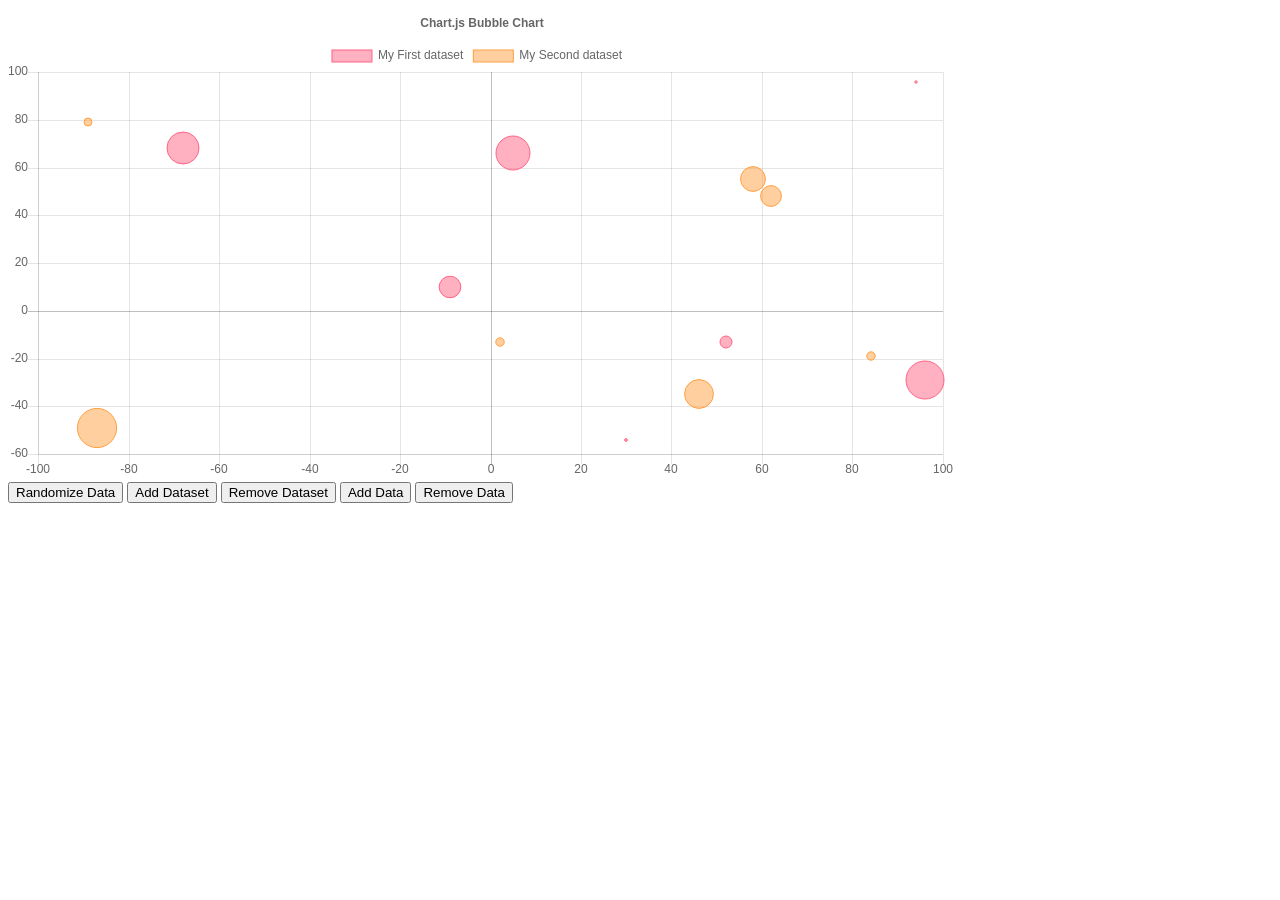
<file: TerrorismFlask/app/static/radar/samples/bubble.html>
<!doctype html>
<html>

<head>
    <title>Bubble Chart</title>
    <script src="../Chart.bundle.js"></script>
    <script src="utils.js"></script>
    <style type="text/css">
    canvas{
        -moz-user-select: none;
        -webkit-user-select: none;
        -ms-user-select: none;
    }
    </style>
</head>

<body>
    <div id="container" style="width: 75%;">
        <canvas id="canvas"></canvas>
    </div>
    <button id="randomizeData">Randomize Data</button>
    <button id="addDataset">Add Dataset</button>
    <button id="removeDataset">Remove Dataset</button>
    <button id="addData">Add Data</button>
    <button id="removeData">Remove Data</button>
    <script>
        var DEFAULT_DATASET_SIZE = 7;

        var addedCount = 0;
        var color = Chart.helpers.color;
        var bubbleChartData = {
            animation: {
                duration: 10000
            },
            datasets: [{
                label: "My First dataset",
                backgroundColor: color(window.chartColors.red).alpha(0.5).rgbString(),
                borderColor: window.chartColors.red,
                borderWidth: 1,
                data: [{
                    x: randomScalingFactor(),
                    y: randomScalingFactor(),
                    r: Math.abs(randomScalingFactor()) / 5,
                }, {
                    x: randomScalingFactor(),
                    y: randomScalingFactor(),
                    r: Math.abs(randomScalingFactor()) / 5,
                }, {
                    x: randomScalingFactor(),
                    y: randomScalingFactor(),
                    r: Math.abs(randomScalingFactor()) / 5,
                }, {
                    x: randomScalingFactor(),
                    y: randomScalingFactor(),
                    r: Math.abs(randomScalingFactor()) / 5,
                }, {
                    x: randomScalingFactor(),
                    y: randomScalingFactor(),
                    r: Math.abs(randomScalingFactor()) / 5,
                }, {
                    x: randomScalingFactor(),
                    y: randomScalingFactor(),
                    r: Math.abs(randomScalingFactor()) / 5,
                }, {
                    x: randomScalingFactor(),
                    y: randomScalingFactor(),
                    r: Math.abs(randomScalingFactor()) / 5,
                }]
            }, {
                label: "My Second dataset",
                backgroundColor: color(window.chartColors.orange).alpha(0.5).rgbString(),
                borderColor: window.chartColors.orange,
                borderWidth: 1,
                data: [{
                    x: randomScalingFactor(),
                    y: randomScalingFactor(),
                    r: Math.abs(randomScalingFactor()) / 5,
                }, {
                    x: randomScalingFactor(),
                    y: randomScalingFactor(),
                    r: Math.abs(randomScalingFactor()) / 5,
                }, {
                    x: randomScalingFactor(),
                    y: randomScalingFactor(),
                    r: Math.abs(randomScalingFactor()) / 5,
                }, {
                    x: randomScalingFactor(),
                    y: randomScalingFactor(),
                    r: Math.abs(randomScalingFactor()) / 5,
                }, {
                    x: randomScalingFactor(),
                    y: randomScalingFactor(),
                    r: Math.abs(randomScalingFactor()) / 5,
                }, {
                    x: randomScalingFactor(),
                    y: randomScalingFactor(),
                    r: Math.abs(randomScalingFactor()) / 5,
                }, {
                    x: randomScalingFactor(),
                    y: randomScalingFactor(),
                    r: Math.abs(randomScalingFactor()) / 5,
                }]
            }]
        };

        window.onload = function() {
            var ctx = document.getElementById("canvas").getContext("2d");
            window.myChart = new Chart(ctx, {
                type: 'bubble',
                data: bubbleChartData,
                options: {
                    responsive: true,
                    title:{
                        display:true,
                        text:'Chart.js Bubble Chart'
                    },
                    tooltips: {
                        mode: 'point'
                    }
                }
            });
        };

        document.getElementById('randomizeData').addEventListener('click', function() {
            bubbleChartData.datasets.forEach(function(dataset) {
                dataset.data = dataset.data.map(function() {
                    return {
                        x: randomScalingFactor(),
                        y: randomScalingFactor(),
                        r: Math.abs(randomScalingFactor()) / 5,
                    };
                });
            });
            window.myChart.update();
        });

        var colorNames = Object.keys(window.chartColors);
        document.getElementById('addDataset').addEventListener('click', function() {
            ++addedCount;
            var colorName = colorNames[bubbleChartData.datasets.length % colorNames.length];;
            var dsColor = window.chartColors[colorName];
            var newDataset = {
                label: "My added dataset " + addedCount,
                backgroundColor: color(dsColor).alpha(0.5).rgbString(),
                borderColor: dsColor,
                borderWidth: 1,
                data: []
            };

            for (var index = 0; index < DEFAULT_DATASET_SIZE; ++index) {
                newDataset.data.push({
                    x: randomScalingFactor(),
                    y: randomScalingFactor(),
                    r: Math.abs(randomScalingFactor()) / 5,
                });
            }

            bubbleChartData.datasets.push(newDataset);
            window.myChart.update();
        });

        document.getElementById('addData').addEventListener('click', function() {
            if (bubbleChartData.datasets.length > 0) {
                for (var index = 0; index < bubbleChartData.datasets.length; ++index) {
                    bubbleChartData.datasets[index].data.push({
                        x: randomScalingFactor(),
                        y: randomScalingFactor(),
                        r: Math.abs(randomScalingFactor()) / 5,
                    });
                }

                window.myChart.update();
            }
        });

        document.getElementById('removeDataset').addEventListener('click', function() {
            bubbleChartData.datasets.splice(0, 1);
            window.myChart.update();
        });

        document.getElementById('removeData').addEventListener('click', function() {
            bubbleChartData.datasets.forEach(function(dataset, datasetIndex) {
                dataset.data.pop();
            });

            window.myChart.update();
        });
    </script>
</body>

</html>
</file>
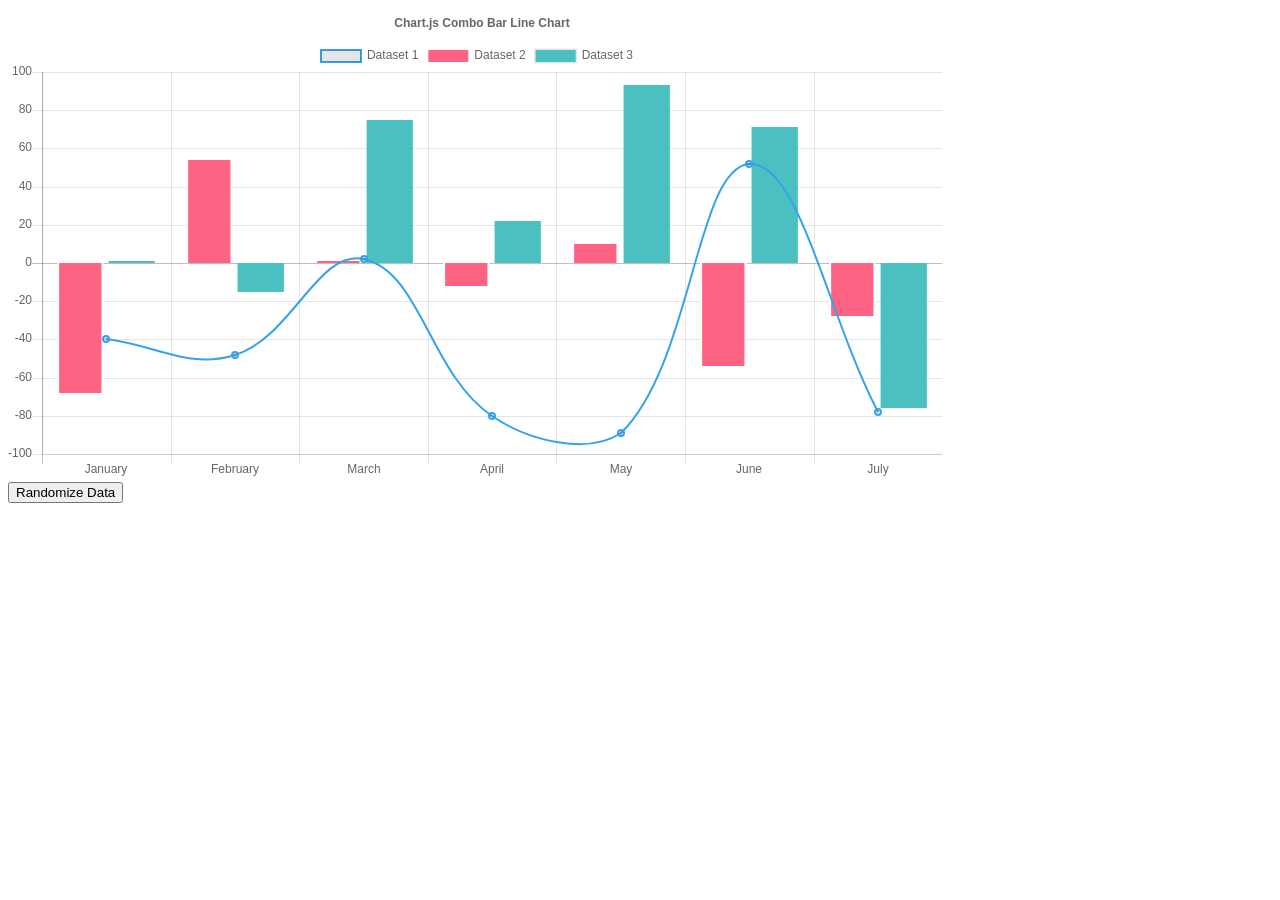
<file: TerrorismFlask/app/static/radar/samples/combo-bar-line.html>
<!doctype html>
<html>

<head>
    <title>Combo Bar-Line Chart</title>
    <script src="../Chart.bundle.js"></script>
    <script src="utils.js"></script>
    <style>
    canvas {
        -moz-user-select: none;
        -webkit-user-select: none;
        -ms-user-select: none;
    }
    </style>
</head>

<body>
    <div style="width: 75%">
        <canvas id="canvas"></canvas>
    </div>
    <button id="randomizeData">Randomize Data</button>
    <script>
        var chartData = {
            labels: ["January", "February", "March", "April", "May", "June", "July"],
            datasets: [{
                type: 'line',
                label: 'Dataset 1',
                borderColor: window.chartColors.blue,
                borderWidth: 2,
                fill: false,
                data: [
                    randomScalingFactor(), 
                    randomScalingFactor(), 
                    randomScalingFactor(), 
                    randomScalingFactor(), 
                    randomScalingFactor(), 
                    randomScalingFactor(), 
                    randomScalingFactor()
                ]
            }, {
                type: 'bar',
                label: 'Dataset 2',
                backgroundColor: window.chartColors.red,
                data: [
                    randomScalingFactor(), 
                    randomScalingFactor(), 
                    randomScalingFactor(), 
                    randomScalingFactor(), 
                    randomScalingFactor(), 
                    randomScalingFactor(), 
                    randomScalingFactor()
                ],
                borderColor: 'white',
                borderWidth: 2
            }, {
                type: 'bar',
                label: 'Dataset 3',
                backgroundColor: window.chartColors.green,
                data: [
                    randomScalingFactor(), 
                    randomScalingFactor(), 
                    randomScalingFactor(), 
                    randomScalingFactor(), 
                    randomScalingFactor(), 
                    randomScalingFactor(), 
                    randomScalingFactor()
                ]
            }]

        };
        window.onload = function() {
            var ctx = document.getElementById("canvas").getContext("2d");
            window.myMixedChart = new Chart(ctx, {
                type: 'bar',
                data: chartData,
                options: {
                    responsive: true,
                    title: {
                        display: true,
                        text: 'Chart.js Combo Bar Line Chart'
                    },
                    tooltips: {
                        mode: 'index',
                        intersect: true
                    }
                }
            });
        };

        document.getElementById('randomizeData').addEventListener('click', function() {
            chartData.datasets.forEach(function(dataset) {
                dataset.data = dataset.data.map(function() {
                    return randomScalingFactor();
                });
            });
            window.myMixedChart.update();
        });
    </script>
</body>

</html>
</file>
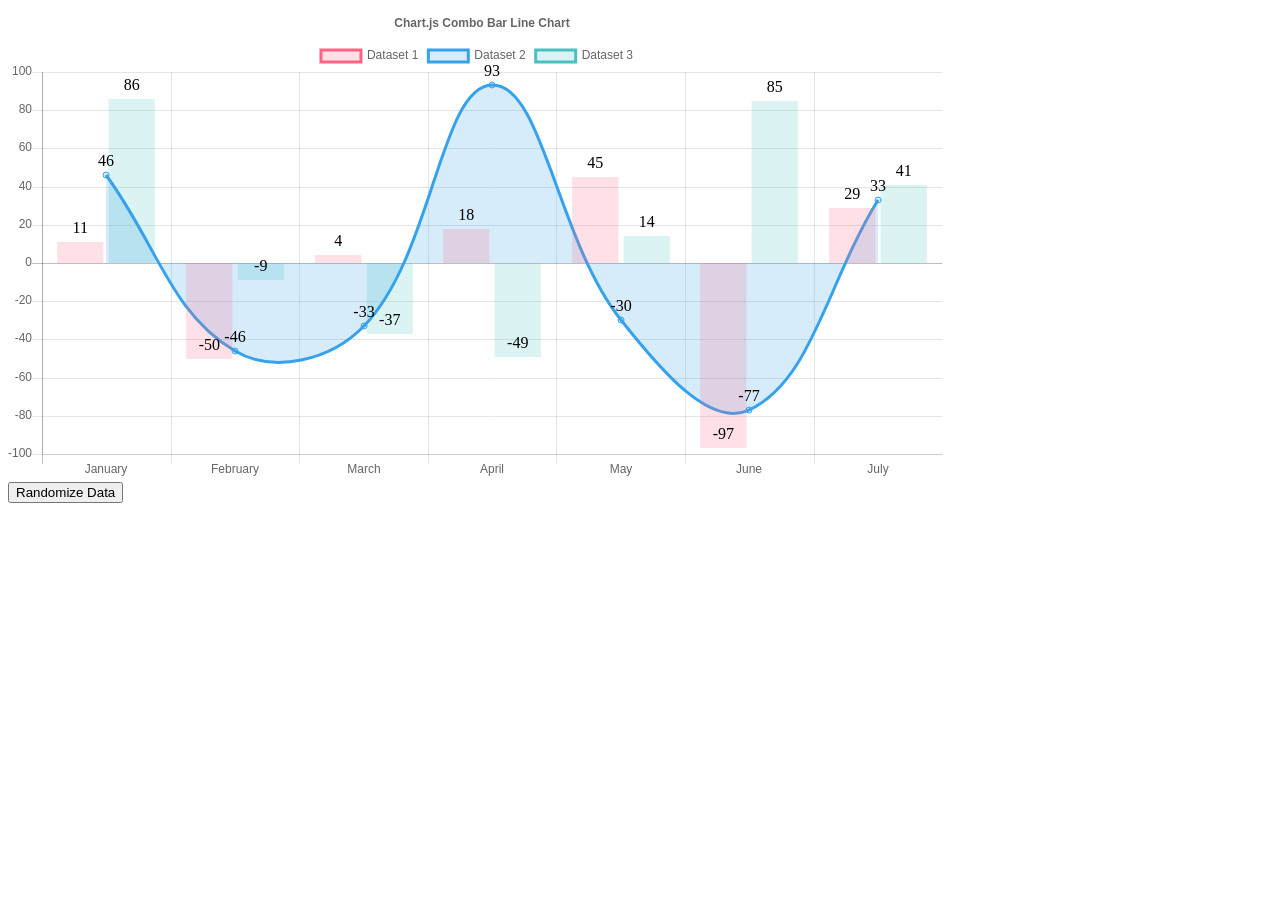
<file: TerrorismFlask/app/static/radar/samples/data_labelling.html>
<!doctype html>
<html>

<head>
    <title>Labelling Data Points</title>
    <script src="../Chart.bundle.js"></script>
    <script src="utils.js"></script>
    <style>
    canvas {
        -moz-user-select: none;
        -webkit-user-select: none;
        -ms-user-select: none;
    }
    </style>
</head>

<body>
    <div style="width: 75%">
        <canvas id="canvas"></canvas>
    </div>
    <button id="randomizeData">Randomize Data</button>
    <script>
        var color = Chart.helpers.color;
        var barChartData = {
            labels: ["January", "February", "March", "April", "May", "June", "July"],
            datasets: [{
                type: 'bar',
                label: 'Dataset 1',
                backgroundColor: color(window.chartColors.red).alpha(0.2).rgbString(),
                borderColor: window.chartColors.red,
                data: [
                    randomScalingFactor(), 
                    randomScalingFactor(), 
                    randomScalingFactor(), 
                    randomScalingFactor(), 
                    randomScalingFactor(),
                    randomScalingFactor(), 
                    randomScalingFactor()
                ]
            }, {
                type: 'line',
                label: 'Dataset 2',
                backgroundColor: color(window.chartColors.blue).alpha(0.2).rgbString(),
                borderColor: window.chartColors.blue,
                data: [
                    randomScalingFactor(), 
                    randomScalingFactor(), 
                    randomScalingFactor(), 
                    randomScalingFactor(), 
                    randomScalingFactor(),
                    randomScalingFactor(), 
                    randomScalingFactor()
                ]
            }, {
                type: 'bar',
                label: 'Dataset 3',
                backgroundColor: color(window.chartColors.green).alpha(0.2).rgbString(),
                borderColor: window.chartColors.green,
                data: [
                    randomScalingFactor(), 
                    randomScalingFactor(), 
                    randomScalingFactor(), 
                    randomScalingFactor(), 
                    randomScalingFactor(),
                    randomScalingFactor(), 
                    randomScalingFactor()
                ]
            }]
        };

        // Define a plugin to provide data labels
        Chart.plugins.register({
            afterDatasetsDraw: function(chartInstance, easing) {
                // To only draw at the end of animation, check for easing === 1
                var ctx = chartInstance.chart.ctx;

                chartInstance.data.datasets.forEach(function (dataset, i) {
                    var meta = chartInstance.getDatasetMeta(i);
                    if (!meta.hidden) {
                        meta.data.forEach(function(element, index) {
                            // Draw the text in black, with the specified font
                            ctx.fillStyle = 'rgb(0, 0, 0)';

                            var fontSize = 16;
                            var fontStyle = 'normal';
                            var fontFamily = 'Helvetica Neue';
                            ctx.font = Chart.helpers.fontString(fontSize, fontStyle, fontFamily);

                            // Just naively convert to string for now
                            var dataString = dataset.data[index].toString();

                            // Make sure alignment settings are correct
                            ctx.textAlign = 'center';
                            ctx.textBaseline = 'middle';

                            var padding = 5;
                            var position = element.tooltipPosition();
                            ctx.fillText(dataString, position.x, position.y - (fontSize / 2) - padding);
                        });
                    }
                });
            }
        });

        window.onload = function() {
            var ctx = document.getElementById("canvas").getContext("2d");
            window.myBar = new Chart(ctx, {
                type: 'bar',
                data: barChartData,
                options: {
                    responsive: true,
                    title: {
                        display: true,
                        text: 'Chart.js Combo Bar Line Chart'
                    },
                }
            });
        };

        document.getElementById('randomizeData').addEventListener('click', function() {
            barChartData.datasets.forEach(function(dataset) {
                dataset.data = dataset.data.map(function() { 
                    return randomScalingFactor();
                })
            });
            window.myBar.update();
        });
    </script>
</body>

</html>
</file>
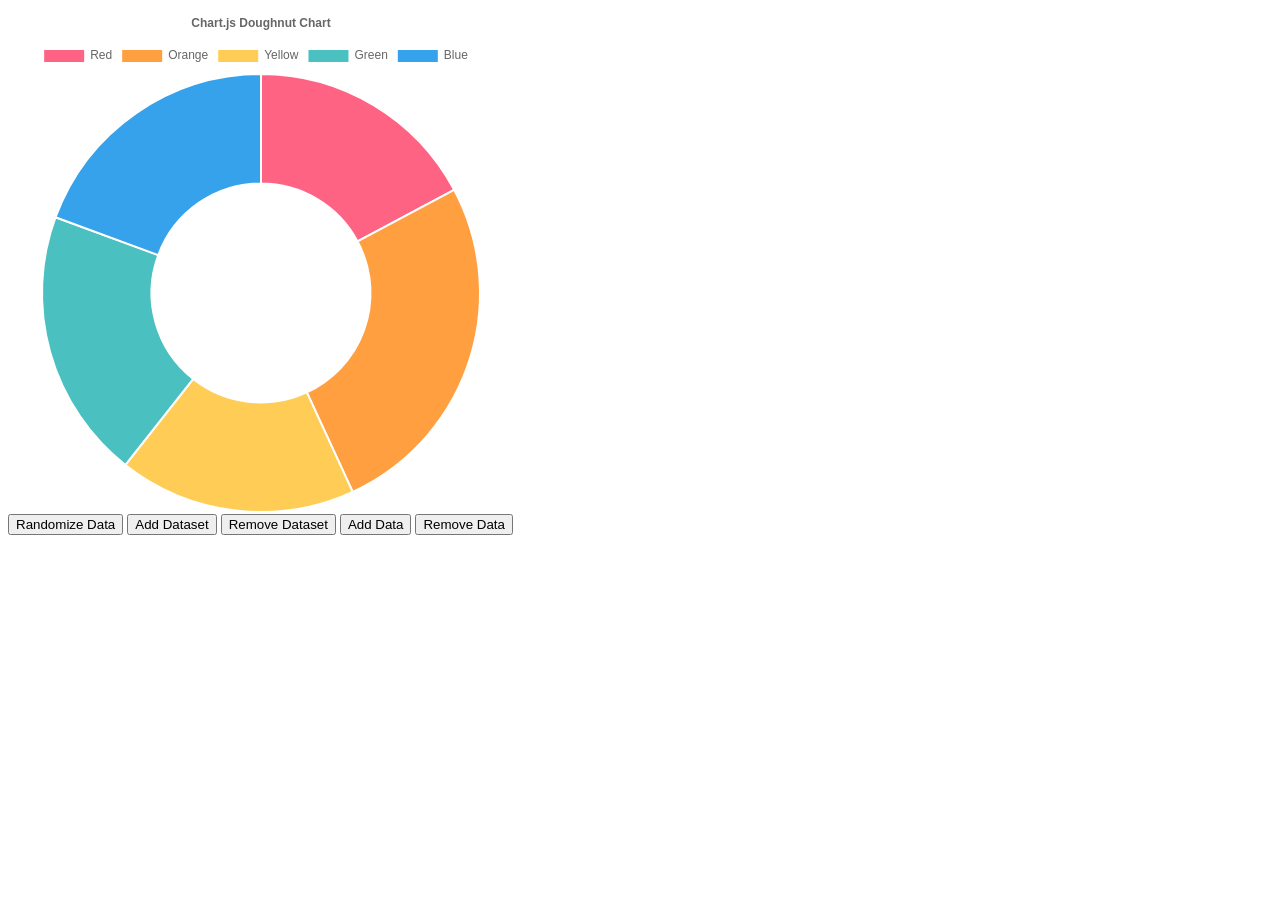
<file: TerrorismFlask/app/static/radar/samples/doughnut.html>
<!doctype html>
<html>

<head>
    <title>Doughnut Chart</title>
    <script src="../Chart.bundle.js"></script>
    <script src="utils.js"></script>
    <style>
    canvas {
        -moz-user-select: none;
        -webkit-user-select: none;
        -ms-user-select: none;
    }
    </style>
</head>

<body>
    <div id="canvas-holder" style="width:40%">
        <canvas id="chart-area" />
    </div>
    <button id="randomizeData">Randomize Data</button>
    <button id="addDataset">Add Dataset</button>
    <button id="removeDataset">Remove Dataset</button>
    <button id="addData">Add Data</button>
    <button id="removeData">Remove Data</button>
    <script>
    var randomScalingFactor = function() {
        return Math.round(Math.random() * 100);
    };

    var config = {
        type: 'doughnut',
        data: {
            datasets: [{
                data: [
                    randomScalingFactor(),
                    randomScalingFactor(),
                    randomScalingFactor(),
                    randomScalingFactor(),
                    randomScalingFactor(),
                ],
                backgroundColor: [
                    window.chartColors.red,
                    window.chartColors.orange,
                    window.chartColors.yellow,
                    window.chartColors.green,
                    window.chartColors.blue,
                ],
                label: 'Dataset 1'
            }],
            labels: [
                "Red",
                "Orange",
                "Yellow",
                "Green",
                "Blue"
            ]
        },
        options: {
            responsive: true,
            legend: {
                position: 'top',
            },
            title: {
                display: true,
                text: 'Chart.js Doughnut Chart'
            },
            animation: {
                animateScale: true,
                animateRotate: true
            }
        }
    };

    window.onload = function() {
        var ctx = document.getElementById("chart-area").getContext("2d");
        window.myDoughnut = new Chart(ctx, config);
    };

    document.getElementById('randomizeData').addEventListener('click', function() {
        config.data.datasets.forEach(function(dataset) {
            dataset.data = dataset.data.map(function() {
                return randomScalingFactor();
            });
        });

        window.myDoughnut.update();
    });

    var colorNames = Object.keys(window.chartColors);
    document.getElementById('addDataset').addEventListener('click', function() {
        var newDataset = {
            backgroundColor: [],
            data: [],
            label: 'New dataset ' + config.data.datasets.length,
        };

        for (var index = 0; index < config.data.labels.length; ++index) {
            newDataset.data.push(randomScalingFactor());

            var colorName = colorNames[index % colorNames.length];;
            var newColor = window.chartColors[colorName];
            newDataset.backgroundColor.push(newColor);
        }

        config.data.datasets.push(newDataset);
        window.myDoughnut.update();
    });

    document.getElementById('addData').addEventListener('click', function() {
        if (config.data.datasets.length > 0) {
            config.data.labels.push('data #' + config.data.labels.length);

            var colorName = colorNames[config.data.datasets[0].data.length % colorNames.length];;
            var newColor = window.chartColors[colorName];

            config.data.datasets.forEach(function(dataset) {
                dataset.data.push(randomScalingFactor());
                dataset.backgroundColor.push(newColor);
            });

            window.myDoughnut.update();
        }
    });

    document.getElementById('removeDataset').addEventListener('click', function() {
        config.data.datasets.splice(0, 1);
        window.myDoughnut.update();
    });

    document.getElementById('removeData').addEventListener('click', function() {
        config.data.labels.splice(-1, 1); // remove the label first

        config.data.datasets.forEach(function(dataset) {
            dataset.data.pop();
            dataset.backgroundColor.pop();
        });

        window.myDoughnut.update();
    });
    </script>
</body>

</html>
</file>
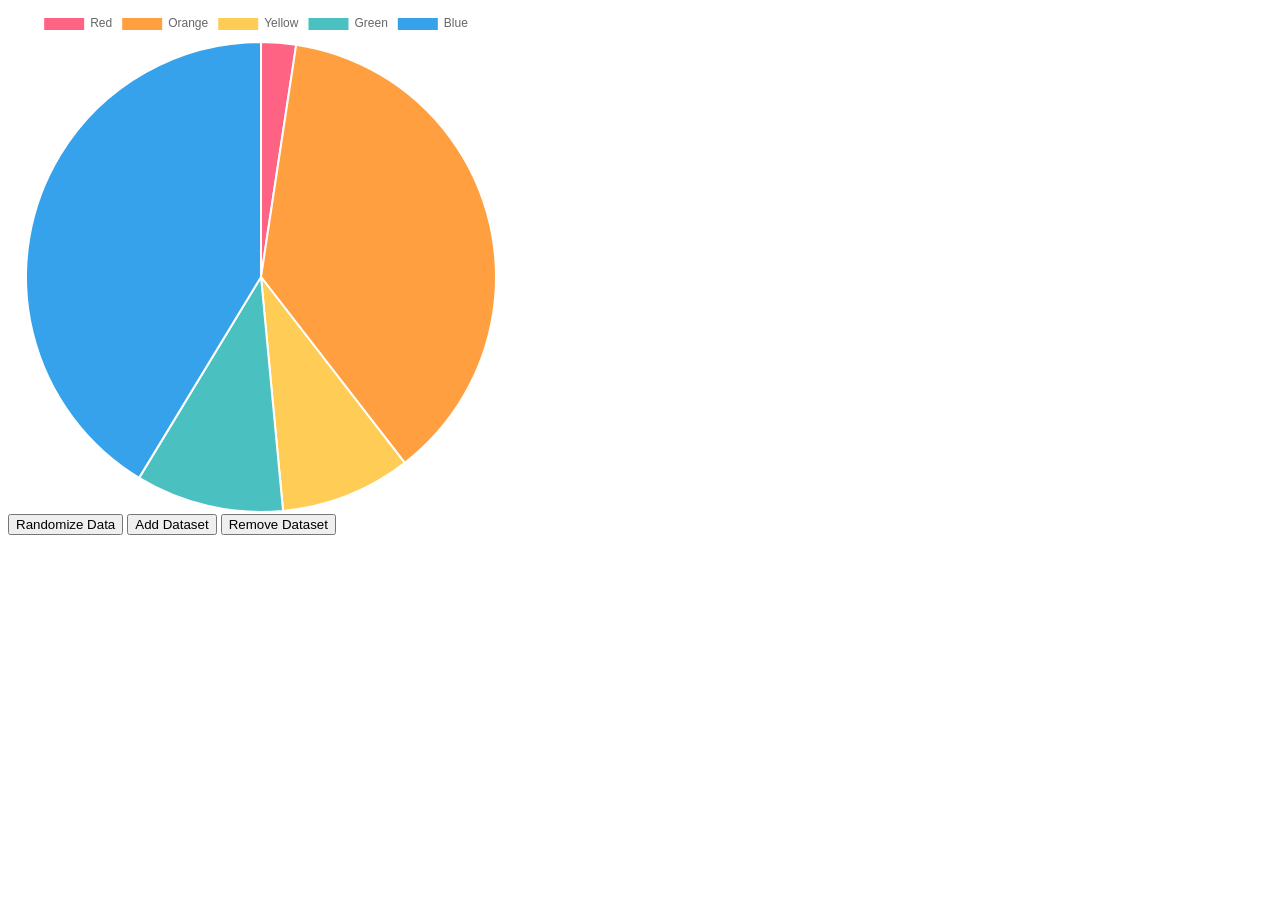
<file: TerrorismFlask/app/static/radar/samples/pie.html>
<!doctype html>
<html>

<head>
    <title>Pie Chart</title>
    <script src="../Chart.bundle.js"></script>
    <script src="utils.js"></script>
</head>

<body>
    <div id="canvas-holder" style="width:40%">
        <canvas id="chart-area" />
    </div>
    <button id="randomizeData">Randomize Data</button>
    <button id="addDataset">Add Dataset</button>
    <button id="removeDataset">Remove Dataset</button>
    <script>
    var randomScalingFactor = function() {
        return Math.round(Math.random() * 100);
    };

    var config = {
        type: 'pie',
        data: {
            datasets: [{
                data: [
                    randomScalingFactor(),
                    randomScalingFactor(),
                    randomScalingFactor(),
                    randomScalingFactor(),
                    randomScalingFactor(),
                ],
                backgroundColor: [
                    window.chartColors.red,
                    window.chartColors.orange,
                    window.chartColors.yellow,
                    window.chartColors.green,
                    window.chartColors.blue,
                ],
                label: 'Dataset 1'
            }],
            labels: [
                "Red",
                "Orange",
                "Yellow",
                "Green",
                "Blue"
            ]
        },
        options: {
            responsive: true
        }
    };

    window.onload = function() {
        var ctx = document.getElementById("chart-area").getContext("2d");
        window.myPie = new Chart(ctx, config);
    };

    document.getElementById('randomizeData').addEventListener('click', function() {
        config.data.datasets.forEach(function(dataset) {
            dataset.data = dataset.data.map(function() {
                return randomScalingFactor();
            });
        });

        window.myPie.update();
    });

    var colorNames = Object.keys(window.chartColors);
    document.getElementById('addDataset').addEventListener('click', function() {
        var newDataset = {
            backgroundColor: [],
            data: [],
            label: 'New dataset ' + config.data.datasets.length,
        };

        for (var index = 0; index < config.data.labels.length; ++index) {
            newDataset.data.push(randomScalingFactor());

            var colorName = colorNames[index % colorNames.length];;
            var newColor = window.chartColors[colorName];
            newDataset.backgroundColor.push(newColor);
        }

        config.data.datasets.push(newDataset);
        window.myPie.update();
    });

    document.getElementById('removeDataset').addEventListener('click', function() {
        config.data.datasets.splice(0, 1);
        window.myPie.update();
    });
    </script>
</body>

</html>
</file>
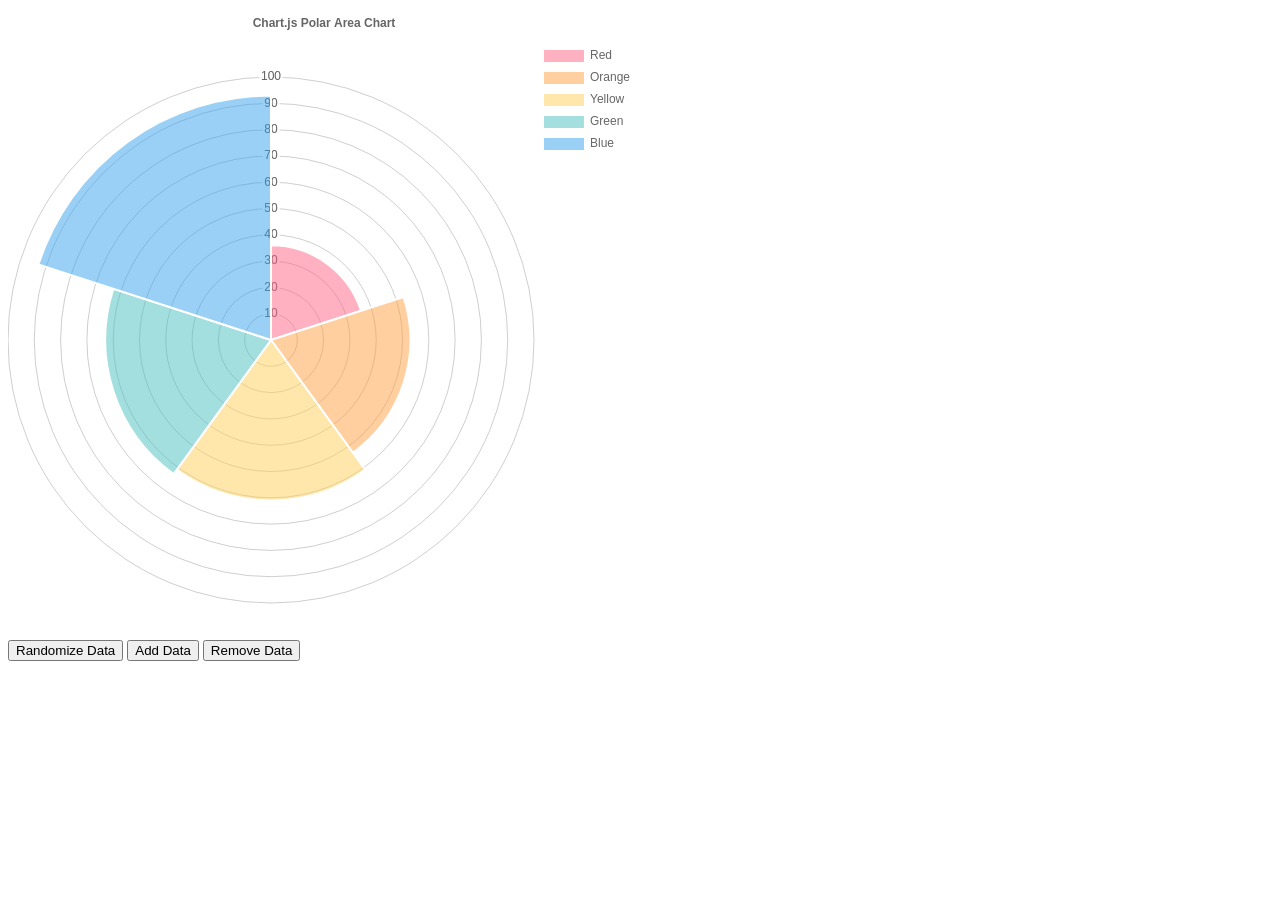
<file: TerrorismFlask/app/static/radar/samples/polar-area.html>
<!doctype html>
<html>

<head>
    <title>Polar Area Chart</title>
    <script src="../Chart.bundle.js"></script>
    <script src="utils.js"></script>
    <style>
    canvas {
        -moz-user-select: none;
        -webkit-user-select: none;
        -ms-user-select: none;
    }
    </style>
</head>

<body>
    <div id="canvas-holder" style="width:50%">
        <canvas id="chart-area"></canvas>
    </div>
    <button id="randomizeData">Randomize Data</button>
    <button id="addData">Add Data</button>
    <button id="removeData">Remove Data</button>
    <script>
    var randomScalingFactor = function() {
        return Math.round(Math.random() * 100);
    };

    var chartColors = window.chartColors;
    var color = Chart.helpers.color;
    var config = {
        data: {
            datasets: [{
                data: [
                    randomScalingFactor(),
                    randomScalingFactor(),
                    randomScalingFactor(),
                    randomScalingFactor(),
                    randomScalingFactor(),
                ],
                backgroundColor: [
                    color(chartColors.red).alpha(0.5).rgbString(),
                    color(chartColors.orange).alpha(0.5).rgbString(),
                    color(chartColors.yellow).alpha(0.5).rgbString(),
                    color(chartColors.green).alpha(0.5).rgbString(),
                    color(chartColors.blue).alpha(0.5).rgbString(),
                ],
                label: 'My dataset' // for legend
            }],
            labels: [
                "Red",
                "Orange",
                "Yellow",
                "Green",
                "Blue"
            ]
        },
        options: {
            responsive: true,
            legend: {
                position: 'right',
            },
            title: {
                display: true,
                text: 'Chart.js Polar Area Chart'
            },
            scale: {
              ticks: {
                beginAtZero: true
              },
              reverse: false
            },
            animation: {
                animateRotate: false,
                animateScale: true
            }
        }
    };

    window.onload = function() {
        var ctx = document.getElementById("chart-area");
        window.myPolarArea = Chart.PolarArea(ctx, config);
    };

    document.getElementById('randomizeData').addEventListener('click', function() {
        config.data.datasets.forEach(function(piece, i) {
            piece.data.forEach(function(value, j) {
                config.data.datasets[i].data[j] = randomScalingFactor();
            });
        });
        window.myPolarArea.update();
    });

    var colorNames = Object.keys(window.chartColors);
    document.getElementById('addData').addEventListener('click', function() {
        if (config.data.datasets.length > 0) {
            config.data.labels.push('data #' + config.data.labels.length);
            config.data.datasets.forEach(function(dataset) {
                var colorName = colorNames[config.data.labels.length % colorNames.length];
                dataset.backgroundColor.push(window.chartColors[colorName]);
                dataset.data.push(randomScalingFactor());
            });
            window.myPolarArea.update();
        }
    });
    document.getElementById('removeData').addEventListener('click', function() {
        config.data.labels.pop(); // remove the label first
        config.data.datasets.forEach(function(dataset) {
            dataset.backgroundColor.pop();
            dataset.data.pop();
        });
        window.myPolarArea.update();
    });
    </script>
</body>

</html>
</file>
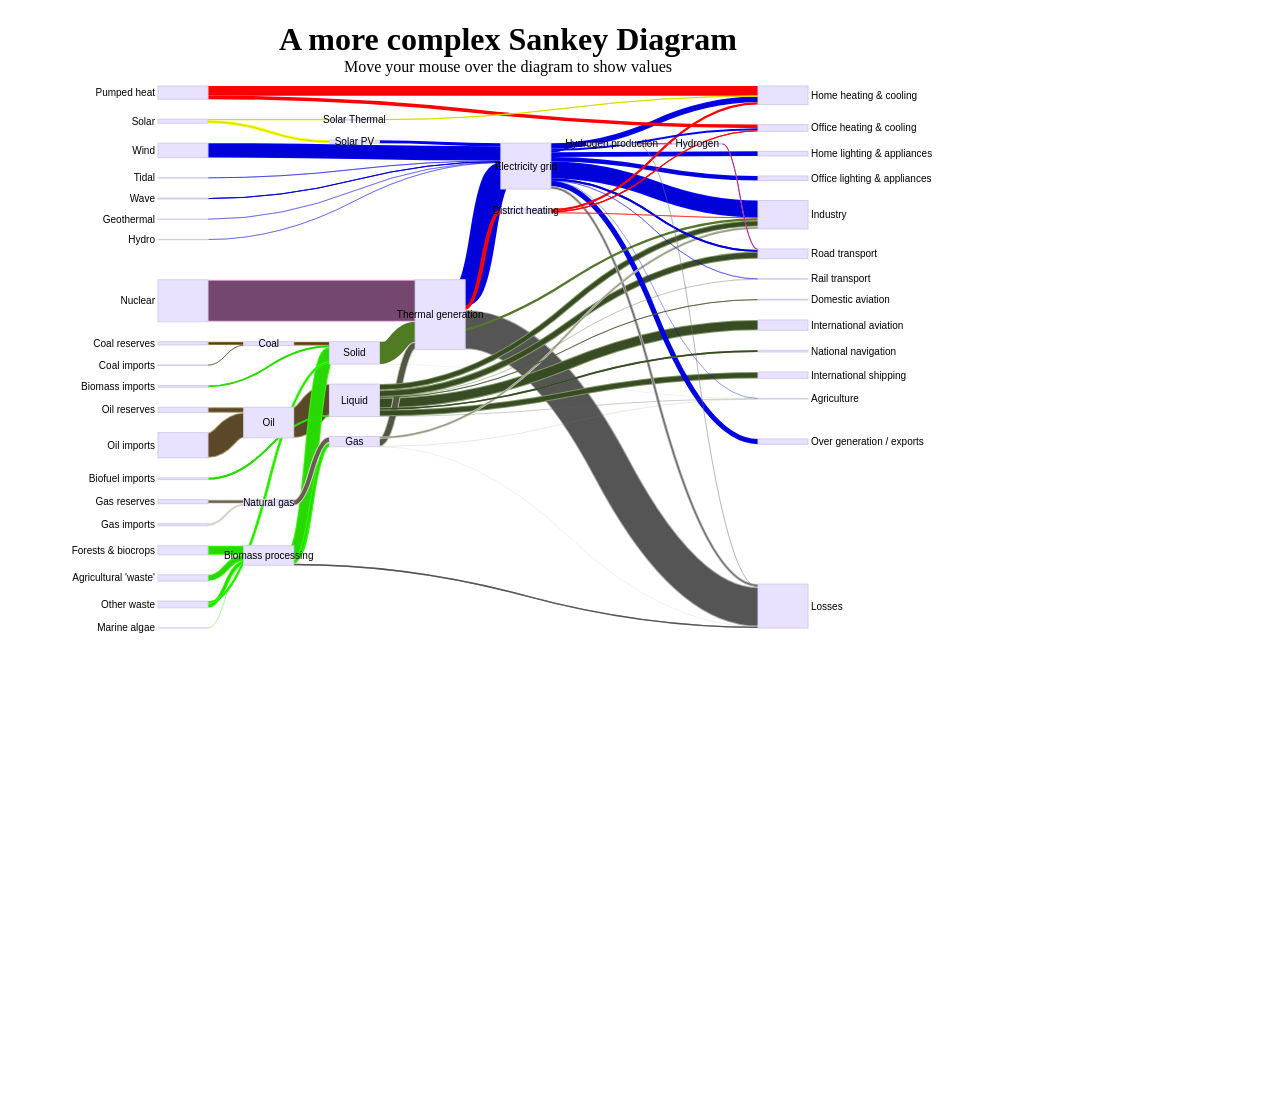
<file: TerrorismFlask/app/static/sankey/examples/alpha.html>
<!DOCTYPE html PUBLIC "-//W3C//DTD XHTML 1.0 Transitional//EN" "http://www.w3.org/TR/xhtml1/DTD/xhtml1-transitional.dtd">
<html lang='en' xml:lang='en' xmlns='http://www.w3.org/1999/xhtml'>
  <head>
    <meta content='text/html; charset=utf-8' http-equiv='Content-Type' />  
    <title>Sankey Javascript Demo: Spread effort 2050 Pathway</title>
    <script src="../ext/raphael.js" type="text/javascript"></script>
    <script src="../ext/jquery.js" type="text/javascript"></script>
    <script src="../js/sankey.js" type="text/javascript"></script>    
		<link rel="stylesheet" href="./css/style.css" />
  </head>
  <body>
    <script type='text/javascript'>
      $(document).ready(function() {
       var raw_data = [["Coal reserves",63.965,"Coal"],["Coal imports",11.605761552073403,"Coal"],["Oil reserves",107.70336000383915,"Oil"],["Oil imports",504.28688593352877,"Oil"],["Gas reserves",82.2325418852722,"Ngas"],["Gas imports",40.71904824507425,"Ngas"],["UK land based bioenergy",182.0095179564277,"Bio-conversion"],["Marine algae",4.37535,"Bio-conversion"],["Agricultural 'waste'",124.72944763257163,"Bio-conversion"],["Other waste",77.8098784662769,"Bio-conversion"],["Other waste",56.58710480856814,"Solid"],["Biomass imports",35.0,"Solid"],["Biofuel imports",35.0,"Liquid"],["Coal",75.5707615520734,"Solid"],["Oil",611.990245937368,"Liquid"],["Ngas",122.95159013034645,"Gas"],["Solar",59.90102327016994,"Solar PV"],["Solar PV",59.90102327016994,"Electricity grid"],["Solar",19.26344572552911,"Solar Thermal"],[0.0,0.0,0.0],["Bio-conversion",280.321719493768,"Solid"],["Bio-conversion",0.5965046787991354,"Liquid"],["Bio-conversion",81.14419419153347,"Gas"],["Bio-conversion",26.861775691175637,"Losses"],["Solid",0.0,"Over generation / exports"],["Liquid",0.0,"Over generation / exports"],["Gas",0.0,"Over generation / exports"],["Solid",400.1202550368,"Thermal generation"],["Liquid",0.0,"Thermal generation"],["Gas",151.89074227938463,"Thermal generation"],["Nuclear",839.9776000000002,"Thermal generation"],["Thermal generation",79.3286488807059,"District heating"],["Thermal generation",525.5312099919089,"Electricity grid"],["Thermal generation",787.12873844357,"Losses"],["Solid",-0.0,"CHP"],["Liquid",-0.0,"CHP"],["Gas",-0.0,"CHP"],["CHP",0.0,"Electricity grid"],["CHP",0.0,"Losses"],["Electricity imports",0.0,"Electricity grid"],["Wind",289.36583532,"Electricity grid"],["Tidal",9.45177738904111,"Electricity grid"],["Wave",19.01301369863013,"Electricity grid"],["Geothermal",7.012800000000001,"Electricity grid"],["Hydro",6.995268000000001,"Electricity grid"],["Electricity grid",27.139563172022903,"H2 conversion"],["Electricity grid",104.45328119250553,"Over generation / exports"],["Electricity grid",56.69122682205936,"Losses"],["Gas",0.0,"H2 conversion"],["H2 conversion",20.897463642457637,"H2"],["H2 conversion",6.242099529565266,"Losses"],["Solar Thermal",19.26344572552911,"Heating and cooling - homes"],["H2",20.897463642457637,"Road transport"],["Pumped heat",193.0258107414819,"Heating and cooling - homes"],["Pumped heat",70.67214222147322,"Heating and cooling - commercial"],["CHP",0.0,"Heating and cooling - homes"],["CHP",0.0,"Heating and cooling - commercial"],["District heating",46.183951046116405,"Heating and cooling - homes"],["District heating",22.505306289554884,"Heating and cooling - commercial"],["District heating",10.639391545034607,"Industry"],["District heating",0.0,"Losses"],["Electricity grid",113.72557076767055,"Heating and cooling - homes"],["Solid",-0.0,"Heating and cooling - homes"],["Liquid",-0.0,"Heating and cooling - homes"],["Gas",-0.0,"Heating and cooling - homes"],["Electricity grid",40.857688549621756,"Heating and cooling - commercial"],["Solid",-0.0,"Heating and cooling - commercial"],["Liquid",-0.0,"Heating and cooling - commercial"],["Gas",0.12881330059119592,"Heating and cooling - commercial"],["Electricity grid",93.49442720413965,"Lighting & appliances - homes"],["Gas",0.0,"Lighting & appliances - homes"],["Electricity grid",90.00799168672461,"Lighting & appliances - commercial"],["Gas",0.0,"Lighting & appliances - commercial"],["Electricity grid",342.1650572285816,"Industry"],["Solid",46.476993647439045,"Industry"],["Liquid",121.0664998753947,"Industry"],["Gas",48.57976264221968,"Industry"],["Electricity grid",4.411685850852416,"Agriculture"],["Solid",0.8823371701704832,"Agriculture"],["Liquid",3.639640826953243,"Agriculture"],["Gas",2.0955507791548977,"Agriculture"],["Electricity grid",37.797485443866314,"Road transport"],["Liquid",135.834627478089,"Road transport"],["Electricity grid",7.862888151705466,"Rail transport"],["Liquid",4.412924602532396,"Rail transport"],["Liquid",14.45823092617519,"Domestic aviation"],["Liquid",33.21784175138628,"National navigation"],["Liquid",206.26698515563623,"International aviation"],["Liquid",128.69,"International shipping"],["Electricity grid",0.0,"Geosequestration"],["Gas",1.4009153205295084,"Losses"]];
      var sankey = new Sankey();
      
      var name_conversions = {
        "Ngas":"Natural gas",
        "UK land based bioenergy":"Forests & biocrops",
        "Bio-conversion":"Biomass processing",
        "H2 conversion":"Hydrogen production",
        "H2":"Hydrogen",
        "Useful district heat":"Delivered heat",
        "Heating and cooling - homes":"Home heating & cooling",
        "Heating and cooling - commercial":"Office heating & cooling",
        "Lighting & appliances - homes":"Home lighting & appliances",
        "Lighting & appliances - commercial":"Office lighting & appliances",
      }
      
      sankey.convert_box_description_labels_callback = function(name) {
        console.log(">"+name+"<");
        var alternative_name = name_conversions[name];
        if(alternative_name == null) alternative_name = name;
        return alternative_name;
      };
      
      sankey.stack(0,[
      "Pumped heat",
      "Solar",
      "Wind",
      "Tidal",
      "Wave",
      "Geothermal",
      "Hydro",
      "Electricity imports",
      "Nuclear",
      "Coal reserves",
      "Coal imports",
      "Biomass imports",
      "Oil reserves",
      "Oil imports",
      "Biofuel imports",
      "Gas reserves",
      "Gas imports",
      "UK land based bioenergy",
      "Agricultural 'waste'",
      "Other waste",
      "Marine algae"
      ]);
      
      sankey.stack(1,["Coal"],"Coal reserves");
      sankey.stack(1,["Oil"],"Oil reserves");
      sankey.stack(1,["Ngas"],"Gas reserves");
      sankey.stack(1,["Bio-conversion"],"UK land based bioenergy");
      
      sankey.stack(2,["Solar Thermal", "Solar PV"],"Solar");
      sankey.stack(2,[
      "Solid",
      "Liquid",
      "Gas"
      ],"Coal");
      
      sankey.stack(3,[
      "Thermal generation",
      "CHP"
      ],"Nuclear");
      
      sankey.stack(4,["Electricity grid","District heating"],"Wind");
      
      sankey.stack(5,["H2 conversion"],"Electricity grid");
      
      sankey.stack(6,["H2"],"H2 conversion");
      
      sankey.stack(7,[
      "Heating and cooling - homes",
      "Heating and cooling - commercial",
      "Lighting & appliances - homes",
      "Lighting & appliances - commercial",
      "Industry",
      "Road transport",
      "Rail transport",
      "Domestic aviation",
      "International aviation",
      "National navigation",
      "International shipping",
      "Agriculture",
      "Geosequestration",
      "Over generation / exports",
      //"Exports",
      "Losses"
      ]);
      
      // Nudge
      sankey.nudge_boxes_callback = function() {
        sankey.boxes["Losses"].y = (sankey.boxes["Marine algae"].b() - sankey.boxes["Losses"].size());
        // sankey.boxes["Exports"].y = (sankey.boxes["Losses"].y - sankey.boxes["Exports"].size() - y_space);
        // sankey.boxes["Over generation / exports"].y = (sankey.boxes["Exports"].y - sankey.boxes["Over generation / exports"].size() - y_space);        
      }
      
      // Colours
      sankey.setColors({
        "Coal reserves":"#8F6F38",
        "Coal":"#8F6F38", 
        "Coal imports":"#8F6F38",
        
        "Oil reserves":"#A99268", 
        "Oil":"#A99268", 
        "Oil imports":"#A99268", 
        
        "Gas reserves":"#DDD4C4", 
        "Ngas":"#DDD4C4", 
        "Gas imports":"#DDD4C4", 
        
        "Solar":"#F6FF00", 
        "Solar Thermal":"#F6FF00",
        "Solar PV":"#F6FF00",
        
        "UK land based bioenergy":"#30FF00", 
        "Bio-conversion":"#30FF00", 
        "Marine algae":"#30FF00", 
        "Agricultural 'waste'":"#30FF00", 
        "Other waste":"#30FF00", 
        "Biomass imports":"#30FF00", 
        "Biofuel imports":"#30FF00", 
        
        "Solid":"#557731", 
        "Liquid":"#7D9763", 
        "Gas":"#BCC2AD", 
        
        "Electricity grid":"#0000FF",
        "Thermal generation":"#0000FF", 
        "CHP":"#FF0000", 
        "Nuclear":"#E2ABDB", 
        
        "District heating":"#FF0000", 
        "Pumped heat":"#FF0000", 
        "Useful district heat":"#FF0000",
        "CHP Heat":"#FF0000",
        
        "Electricity imports":"#0000FF", 
        "Wind":"#C7E7E6", 
        "Tidal":"#C7E7E6", 
        "Wave":"#C7E7E6", 
        "Geothermal":"#C7E7E6", 
        "Hydro":"#C7E7E6", 
        
        "H2 conversion":"#FF6FCF", 
        "Final electricity":"#0000FF", 
        "Over generation / exports":"#0000FF", 
        "H2":"#FF6FCF" 
      });
      
      // Add the emissions
      // sankey.boxes["Thermal generation"].ghg = 100;
      // sankey.boxes["CHP"].ghg = 10;
      // sankey.boxes["UK land based bioenergy"].ghg = -100;
      // sankey.boxes["Heating and cooling - homes"].ghg = 20;
      
      // Fix some of the colours
      sankey.nudge_colours_callback = function() {
        this.recolour(this.boxes["Losses"].left_lines,"#AAAAAA");
        this.recolour(this.boxes["District heating"].left_lines,"#FF0000");
        this.recolour(this.boxes["Electricity grid"].left_lines,"#0000FF");
      };
      
      sankey.y_space = 20;
      sankey.right_margin = 250;
      sankey.left_margin = 150;
      
      sankey.convert_flow_values_callback = function(flow) {
        return flow * 0.05; // Pixels per TWh
      };
      
      sankey.convert_flow_labels_callback = function(flow) {
        return Math.round(flow);
      };
      
      sankey.convert_box_value_labels_callback = function(flow) {
        return (""+Math.round(flow)+" TWh/y");
      };
      
      sankey.setData(raw_data);
      sankey.draw();
    });
      
    </script>
    <h1 style='width:1000px; text-align: center; margin-bottom: 0'>A more complex Sankey Diagram</h1>
    <div style='width:1000px; text-align: center; margin-top: 0'>Move your mouse over the diagram to show values</div>
    <div id='sankey' style="width:1000px;height:1000px">
      &nbsp;
    </div>
  </body>
</html>
</file>
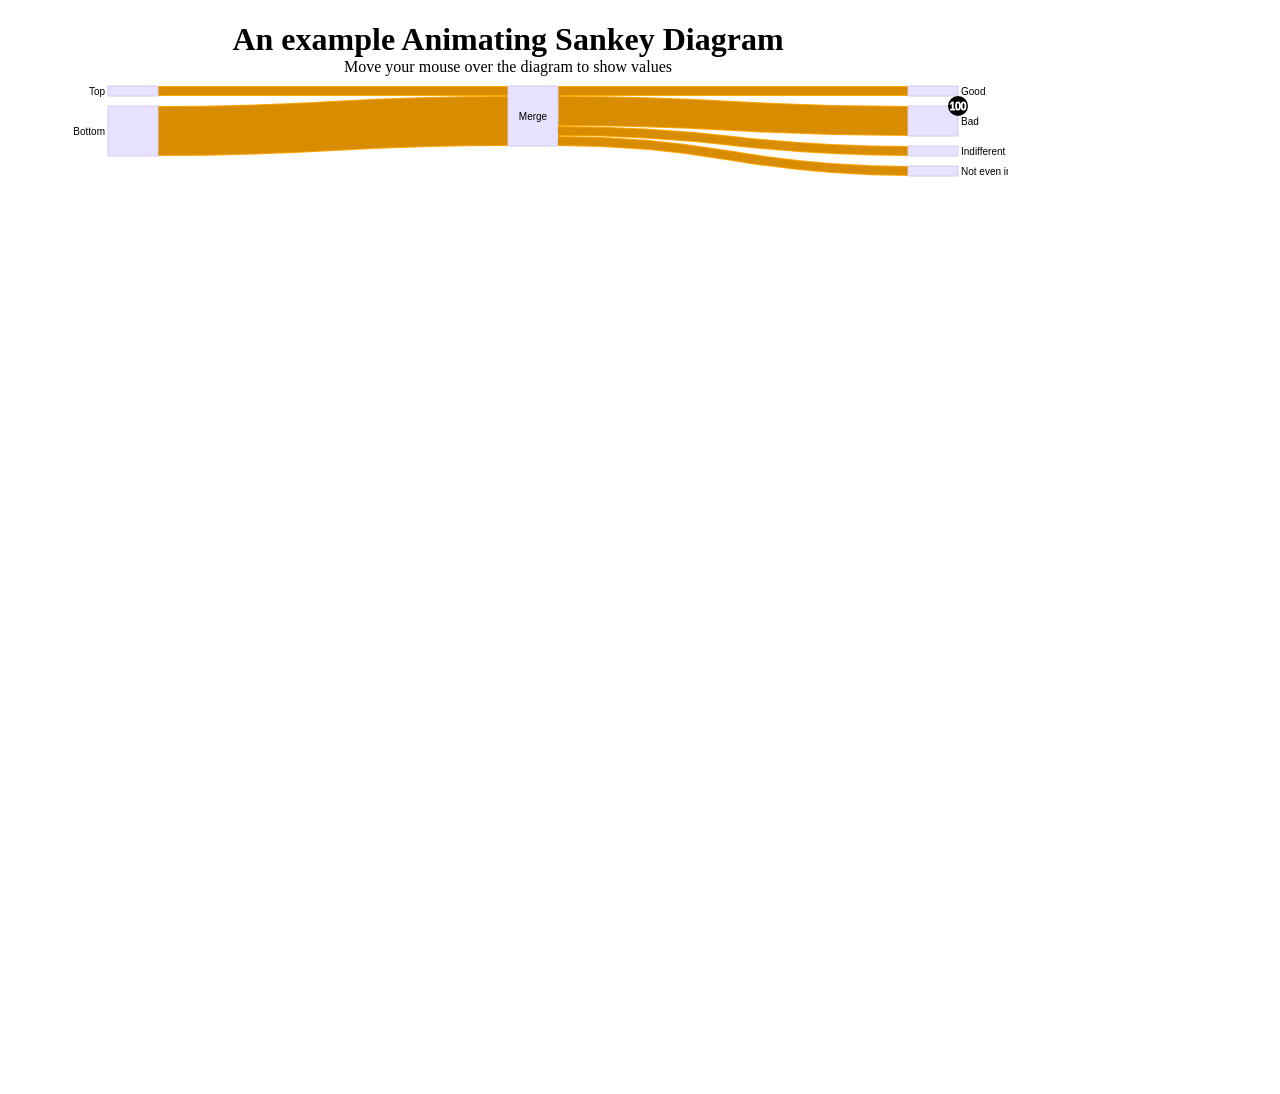
<file: TerrorismFlask/app/static/sankey/examples/animating.html>
<!DOCTYPE html PUBLIC "-//W3C//DTD XHTML 1.0 Transitional//EN" "http://www.w3.org/TR/xhtml1/DTD/xhtml1-transitional.dtd">
<html lang='en' xml:lang='en' xmlns='http://www.w3.org/1999/xhtml'>
  <head>
    <meta content='text/html; charset=utf-8' http-equiv='Content-Type' />  
    <title>Sankey Javascript Demo: Spread effort 2050 Pathway</title>
    <script src="../ext/raphael.js" type="text/javascript"></script>
    <script src="../ext/jquery.js" type="text/javascript"></script>
    <script src="../js/sankey.js" type="text/javascript"></script>    
	<link rel="stylesheet" href="./css/style.css" />
  </head>
  <body>
    <script type='text/javascript'>
      $(document).ready(function() {
        var sankey = new Sankey();
      
        sankey.stack(0,["Top","Bottom","Even lower than bottom"]);
        sankey.stack(1,["Merge"]);
        sankey.stack(2,["Good","Bad","Indifferent","Not even indifferent"]);
      
        sankey.setData([["Top",100,"Merge"],["Bottom",50,"Merge"],["Even lower than bottom",30,"Merge"],["Merge",70,"Good"],["Merge",110,"Bad"]]);
        sankey.setBubbles([["Bad",200]]);
        sankey.draw();
      
        setTimeout( function() {
          sankey.updateData([
            ["Top",10,"Merge"],
            ["Even lower than bottom",0,"Merge"],
            ["Merge",10,"Good"],
            ["Merge",30,"Bad"],
            ["Merge",10,"Indifferent"],
            ["Merge",10,"Not even indifferent"]
          ]);
          sankey.setBubbles([["Bad",100]]);
          sankey.redraw();        
        },1000)
    });
      
    </script>
    <h1 style='width:1000px; text-align: center; margin-bottom: 0'>An example Animating Sankey Diagram</h1>
    <div style='width:1000px; text-align: center; margin-top: 0'>Move your mouse over the diagram to show values</div>
    <div id='sankey' style="width:1000px;height:1000px">
      &nbsp;
    </div>
  </body>
</html>
</file>
<file: TerrorismFlask/app/static/sankey/examples/css/style.css>
/*
 because without a transition on these users will have a seizures.
*/
*{
	-webkit-transition: all 0.75s;
	-moz-transition: all 0.75s;
	-ms-transition: all 0.75s;
	-o-transition: all 0.75s;
	transition: all 0.75s;
}

.node text{
	color: #3498db;
}
</file>
